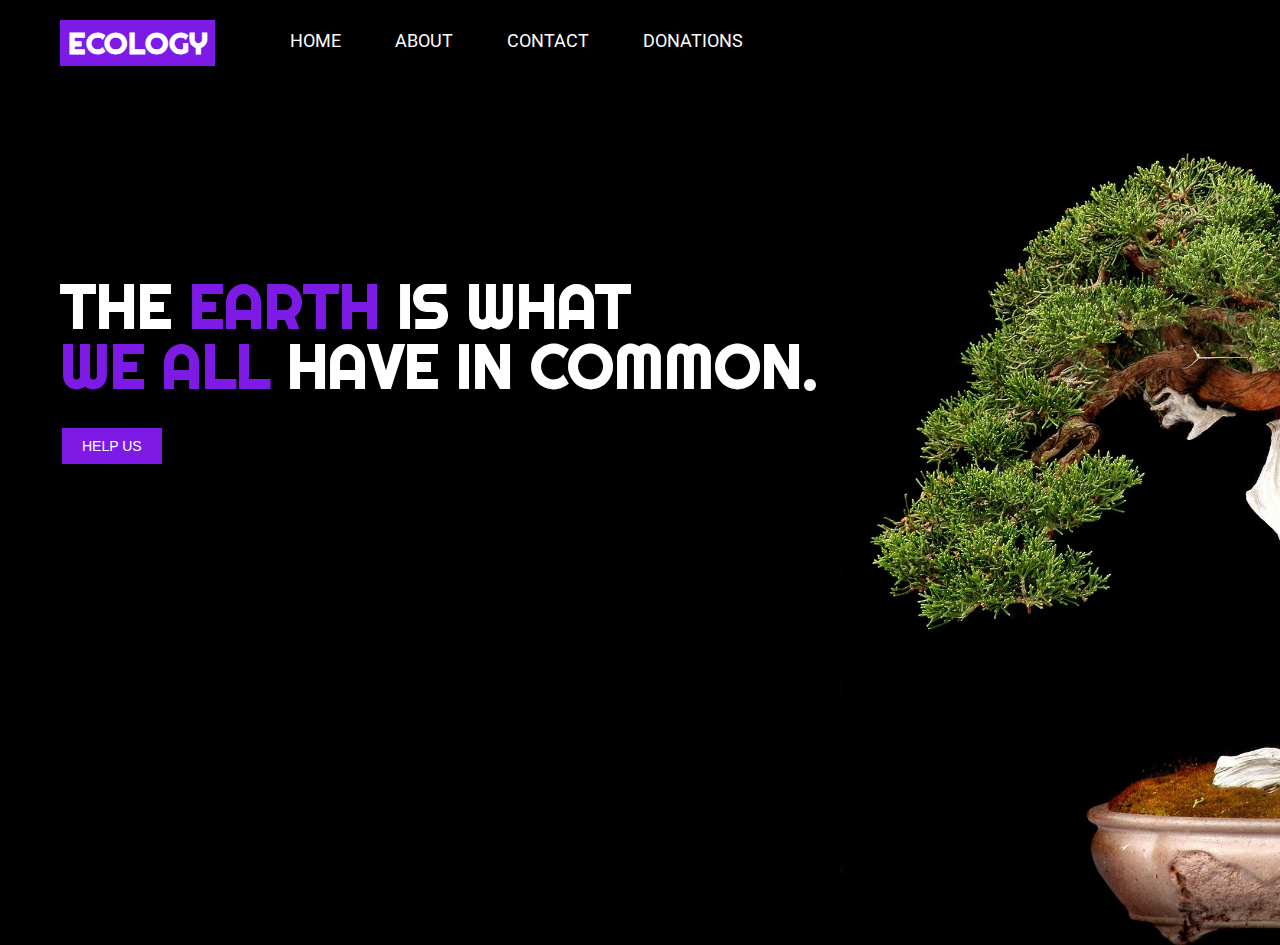
<file: index.html>
<!DOCTYPE html>
<html lang="en">
	<head>
		<title>Ecology</title>
		<link rel="stylesheet" type="text/css" href="assets/css/styles.css">
		<link rel="preconnect" href="https://fonts.gstatic.com">
        <link href="https://fonts.googleapis.com/css2?family=Righteous&display=swap" rel="stylesheet"> 
        <link href="https://fonts.googleapis.com/css2?family=Roboto:wght@100&display=swap" rel="stylesheet">
	</head>
	<body>
		<div class="imgB">
			<div class="nav-bar">
				<div class="nav-logo">ECOLOGY</div>
				<div class="nav-link">
					<ul>
						<li><a href="index.html">Home</a></li>
						<li><a href="about.html">About</a></li>
						<li><a href="contact.html">Contact</a></li>
						<li><a href="donations.html">Donations</a></li>
					</ul>
				</div>
			</div>
			<div class="banner-title">
				<h1>THE <span>EARTH</span> IS WHAT <br><span>WE ALL</span> HAVE IN COMMON.</h1>
				<button type="button" class="btn">HELP US</button>
			</div>
		</div>
	</body>
</html>
</file>
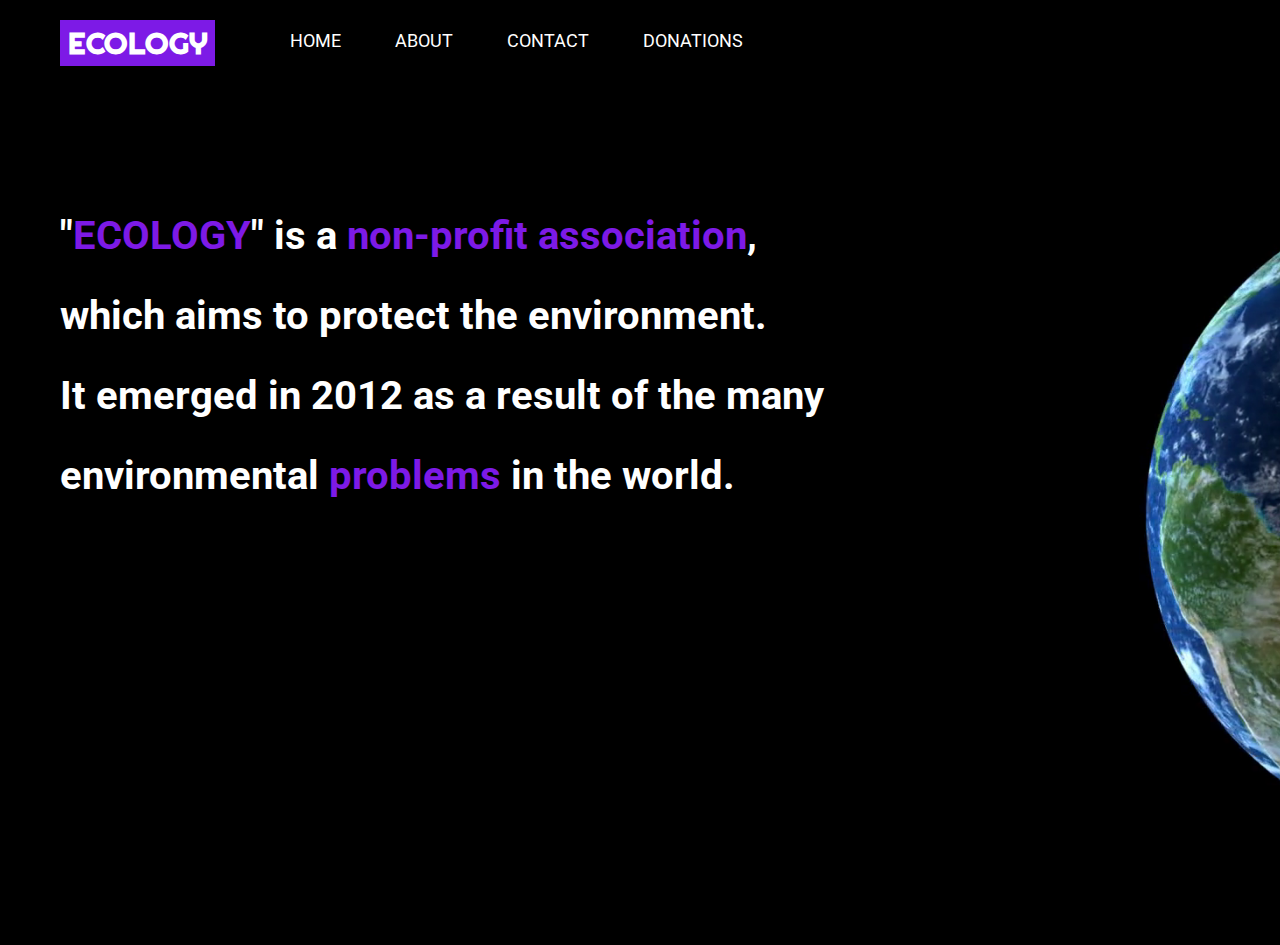
<file: about.html>
<!DOCTYPE html>
<html lang="en">
	<head>
		<title>Ecology</title>
		<link rel="stylesheet" type="text/css" href="assets/css/styles.css">
		<link rel="preconnect" href="https://fonts.gstatic.com">
        <link href="https://fonts.googleapis.com/css2?family=Righteous&display=swap" rel="stylesheet"> 
        <link href="https://fonts.googleapis.com/css2?family=Roboto:wght@100&display=swap" rel="stylesheet">
	</head>
	<body>
		<div class="imgB2">
			<div class="nav-bar">
				<div class="nav-logo">ECOLOGY</div>
				<div class="nav-link">
					<ul>
						<li><a href="index.html">Home</a></li>
						<li><a href="about.html">About</a></li>
						<li><a href="contact.html">Contact</a></li>
						<li><a href="donations.html">Donations</a></li>
					</ul>
				</div>
			</div>
			<div class="about">
				<h1>"<span>ECOLOGY</span>" is a <span>non-profit association</span>,<br> which aims to protect the environment.<br> It emerged in 2012 as a result of the many<br> environmental <span>problems</span> in the world.</h1>
			</div>
		</div>
	</body>
</html>
</file>
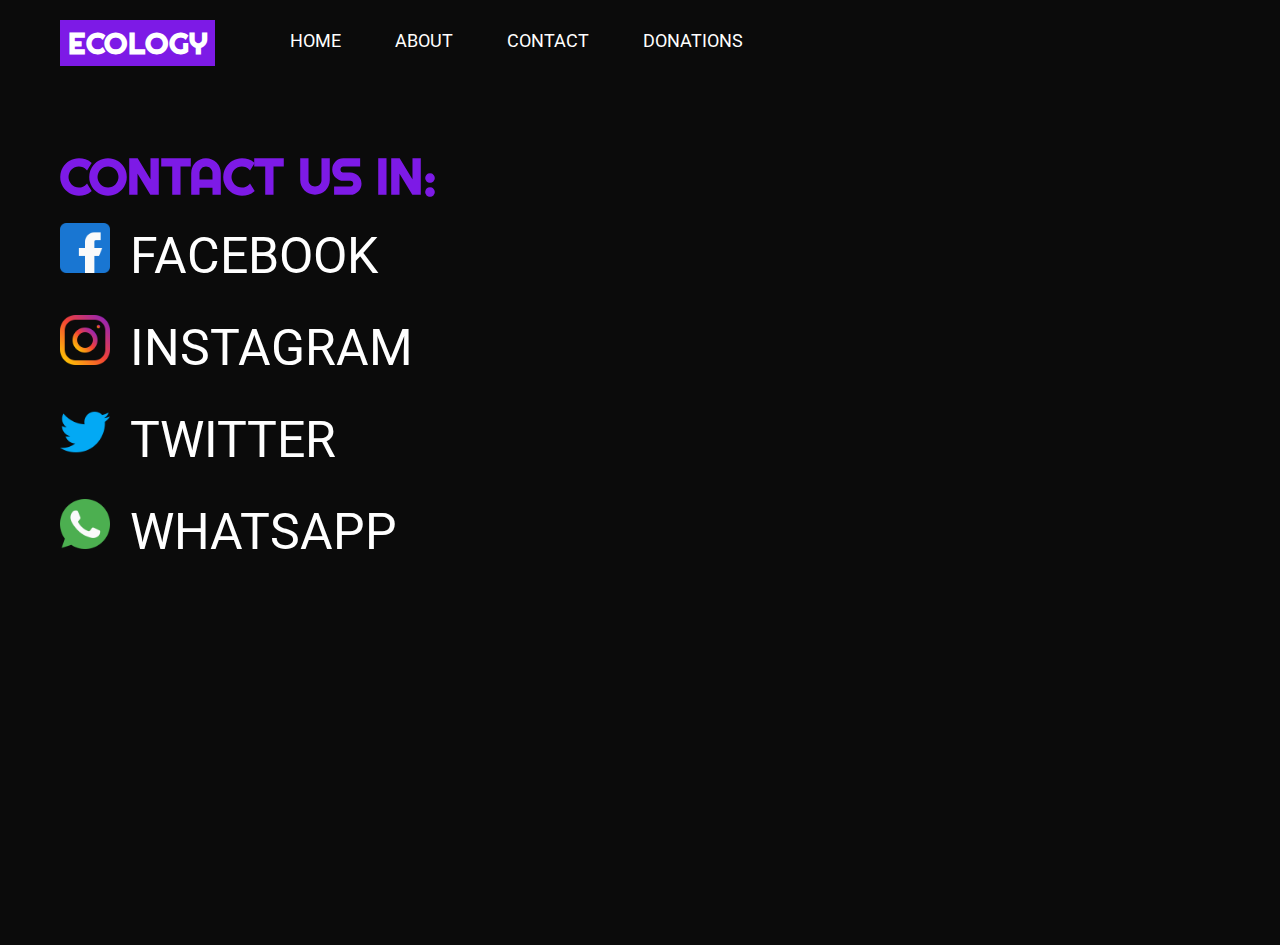
<file: contact.html>
<!DOCTYPE html>
<html lang="en">
	<head>
		<title>Ecology</title>
		<link rel="stylesheet" type="text/css" href="assets/css/styles.css">
		<link rel="preconnect" href="https://fonts.gstatic.com">
        <link href="https://fonts.googleapis.com/css2?family=Righteous&display=swap" rel="stylesheet"> 
        <link href="https://fonts.googleapis.com/css2?family=Roboto:wght@100&display=swap" rel="stylesheet">
	</head>
	<body>
		<div class="imgB3">
			<div class="nav-bar">
				<div class="nav-logo">ECOLOGY</div>
				<div class="nav-link">
					<ul>
						<li><a href="index.html">Home</a></li>
						<li><a href="about.html">About</a></li>
						<li><a href="contact.html">Contact</a></li>
						<li><a href="donations.html">Donations</a></li>
					</ul>
				</div>
			</div>
			<div class="social-media">
				<h1>CONTACT US IN:</h1>
				<li><img src="/assets/img/facebook.png"><a href="https://www.facebook.com">Facebook</a></li>
				<li><img src="/assets/img/instagram.png"><a href="https://www.instagram.com">Instagram</a></li>
				<li><img src="/assets/img/gorjeo.png"><a href="https://www.twitter.com">Twitter</a></li>
				<li><img src="/assets/img/whatsapp.png"><a href="https://web.whatsapp.com/">Whatsapp</a></li>
			</div>
		</div>
	</body>
</html>
</file>
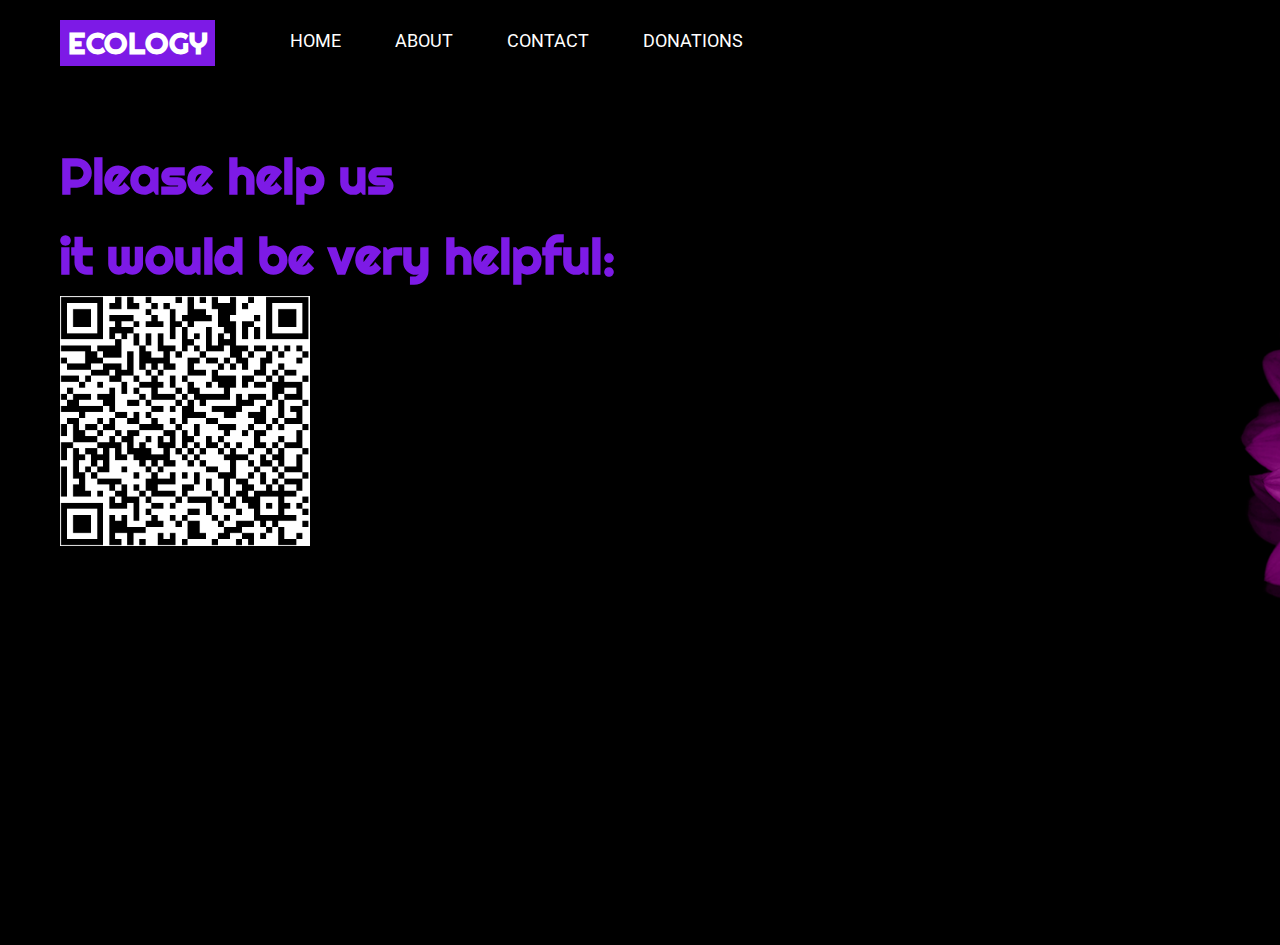
<file: donations.html>
<!DOCTYPE html>
<html lang="en">
	<head>
		<title>Ecology</title>
		<link rel="stylesheet" type="text/css" href="assets/css/styles.css">
		<link rel="preconnect" href="https://fonts.gstatic.com">
        <link href="https://fonts.googleapis.com/css2?family=Righteous&display=swap" rel="stylesheet"> 
        <link href="https://fonts.googleapis.com/css2?family=Roboto:wght@100&display=swap" rel="stylesheet">
	</head>
	<body>
		<div class="imgB4">
			<div class="nav-bar">
				<div class="nav-logo">ECOLOGY</div>
				<div class="nav-link">
					<ul>
						<li><a href="index.html">Home</a></li>
						<li><a href="about.html">About</a></li>
						<li><a href="contact.html">Contact</a></li>
						<li><a href="donations.html">Donations</a></li>
					</ul>
				</div>
			</div>
			<div class="donations">
				<h1>Please help us<br> it would be very helpful:</h1>
				<img src="/assets/img/uala_globinn.png">
			</div>
		</div>
	</body>
</html>
</file>
<file: assets/css/styles.css>
*{
	padding: 0px;
	margin: 0px;
}

.imgB{
	height: 105vh;
	background: url(../img/arbol.jpg);
	background-size: cover;
	background-position: center;
}

.nav-bar{
	display: flex;
	padding: 20px 60px;
}

.nav-logo{
	padding: 4px 8px;
	background: #7d1ae6;
	font-family: 'Righteous', cursive;
	border-radius: none;
	color: #fff;
	font-size: 30px;
	font-weight: bold;
	transition: 0.5s;
}

.nav-link{
	flex: 1;
}

.nav-link ul{
	margin-left: 50px;
	display: inline;
}

.nav-link ul li{
	list-style: none;
	display: inline-block;
	padding: 10px 25px;

}

.nav-link ul li a{
	color: #fff;
	font-family: 'Roboto', sans-serif;
	text-decoration: none;
	font-size: 18px;
	text-transform: uppercase;
}

.nav-link ul li::after{
	content: '';
	width: 0;
	height: 2px;
	background: #7d1ae6;
	display: block;
	margin: auto;
	transition: 0.5s;
}

.nav-link ul li:hover::after{
	width: 100%;
}

.btn{
	margin: 2px;
	padding: 10px 20px;
	background-color: #7d1ae6;
	font-weight: normal;
	border: 0;
	cursor: pointer;
	outline: none;
}

.banner-title{
	margin: 190px 60px;
	color: #fff;
}

.banner-title h1{
	font-family: 'Righteous', cursive;
	font-size: 60px;
	margin-bottom: 30px;
	line-height: 60px;
}

.banner-title h1 span{
	color: #7d1ae6;
}

.banner-title .btn{
	color: #fff;
	font-size: 14px;
	font-weight: normal;
}

.about{
	margin: 110px 60px;
	color: #fff;
}

.imgB2{
	height: 105vh;
	background: url(../img/world.png);
	background-size: cover;
	background-position: center;
}

.about h1{
	font-family: 'Roboto', sans-serif;
	font-size: 40px;
	margin-bottom: 30px;
	line-height: 80px;
}

.about h1 span{
	color: #7d1ae6;
}

.imgB3{
	height: 105vh;
	background: url(../img/plant.jpg);
	background-size: cover;
	background-position: center;
}

.social-media {
	margin: 50px 60px;
	color: #fff;
	list-style: none;
	line-height: 80px;
}

.social-media h1{
	font-family: 'Righteous', cursive;
	font-size: 50px;
	color: #7d1ae6;
}

.social-media li img{
	width: 50px;
	height: 50px;
}

.social-media li a{
	margin: 20px;
	color: #fff;
	font-family: 'Roboto', sans-serif;
	text-decoration: none;
	font-size: 50px;
	text-transform: uppercase;
}

.imgB4{
	height: 105vh;
	background: url(../img/flower.png);
	background-size: cover;
	background-position: center;
}

.donations{
	margin: 50px 60px;
	color: #fff;
	list-style: none;
	line-height: 80px;
}

.donations h1{
	font-family: 'Righteous', cursive;
	font-size: 50px;
	color: #7d1ae6;
}

.donations img{
	width: 250px;
	height: 250px;
}
</file>
